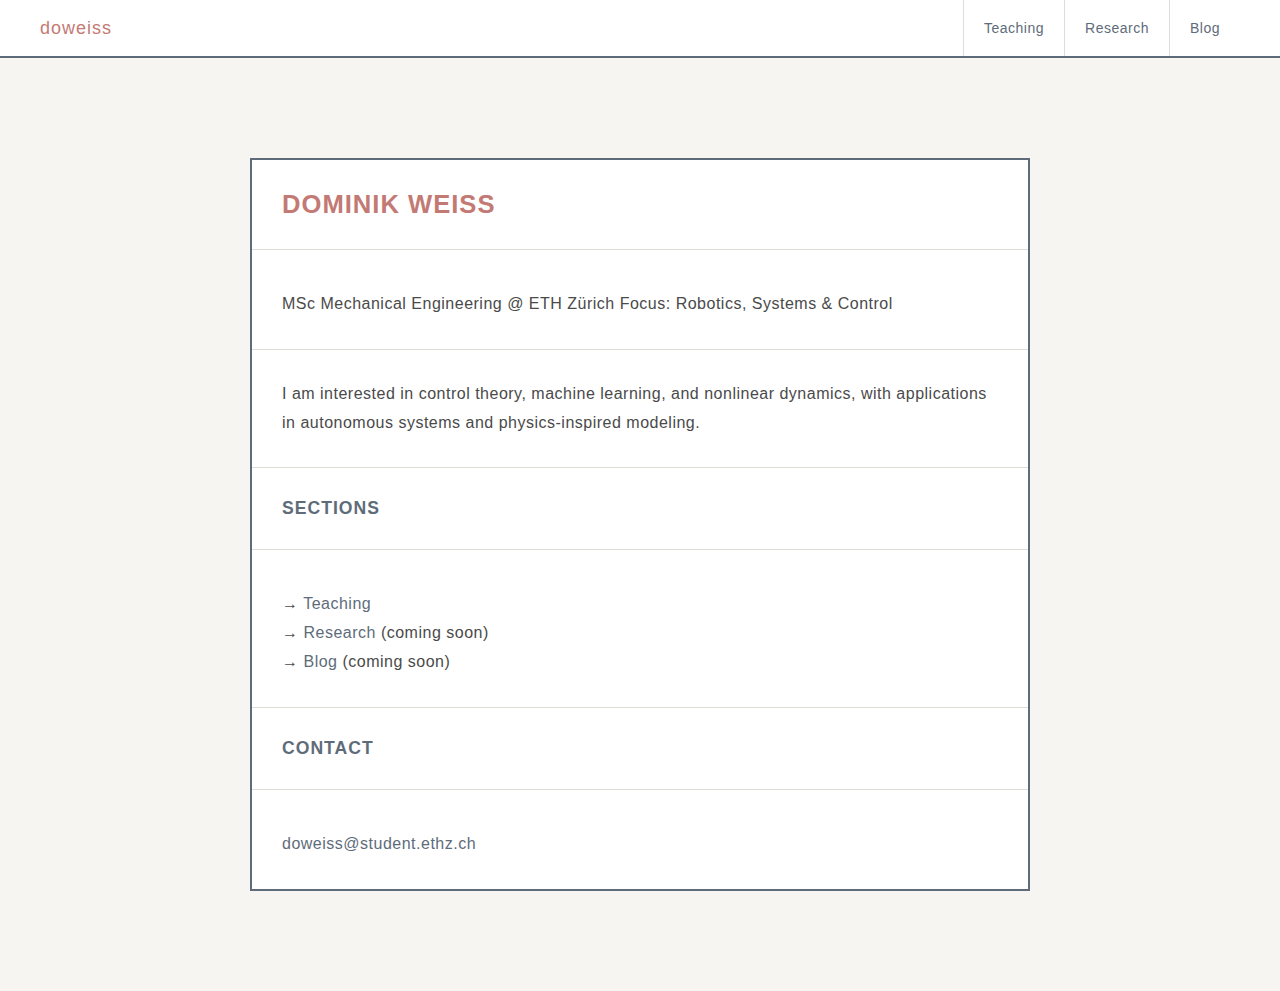
<file: index.html>
<!DOCTYPE html>
<html>
<head>
    <meta charset="utf-8">
    <title>Dominik Weiss</title>
    <link rel="stylesheet" href="style.css">
    <link href="https://fonts.googleapis.com/css2?family=Inter:wght@300;400&family=Scope+One&display=swap" rel="stylesheet">
</head>

<body>

<nav>
    <a class="logo" href="index.html">doweiss</a>
    <ul>
        <li><a href="teaching.html">Teaching</a></li>
        <li><a href="research.html">Research</a></li>
        <li><a href="blog.html">Blog</a></li>
    </ul>
</nav>

<div class="container">
    <h1>Dominik Weiss</h1>
    <p>
        MSc Mechanical Engineering @ ETH Zürich  
        Focus: Robotics, Systems & Control
    </p>

    <p>
        I am interested in control theory, machine learning, and nonlinear dynamics,
        with applications in autonomous systems and physics-inspired modeling.
    </p>

    <h2>Sections</h2>
    <p>
        → <a href="teaching.html">Teaching</a><br>
        → <a href="research.html">Research</a> (coming soon)<br>
        → <a href="blog.html">Blog</a> (coming soon)
    </p>

    <h2>Contact</h2>
    <p>
        <a href="mailto:doweiss@student.ethz.ch">doweiss@student.ethz.ch</a>
    </p>
</div>

</body>
</html>
</file>
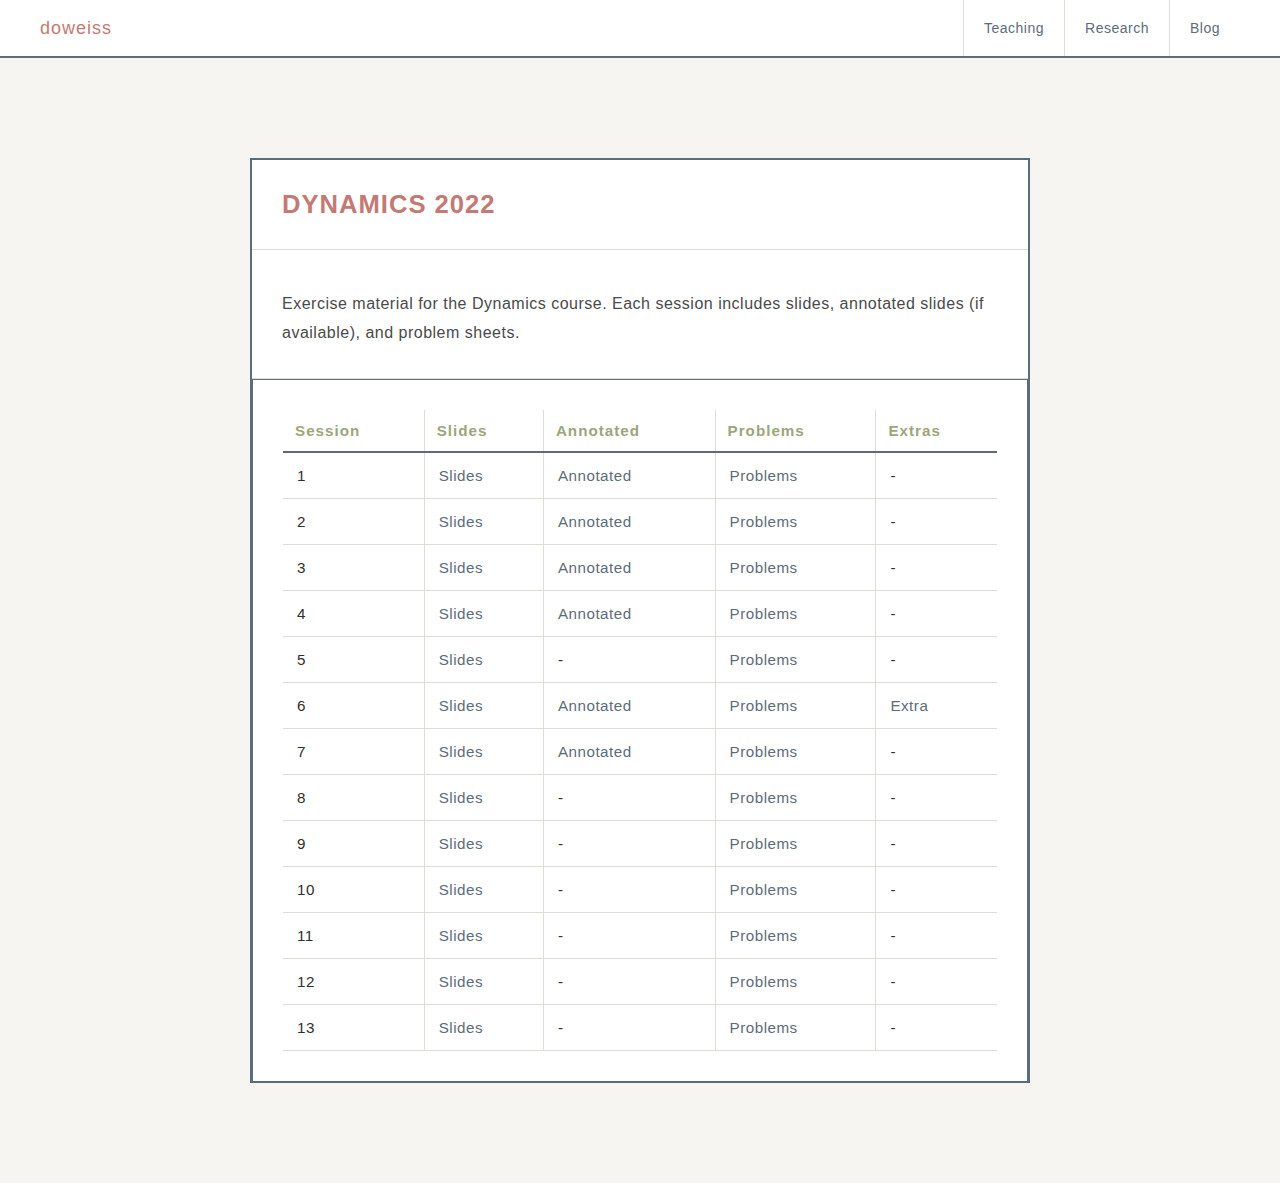
<file: teaching_2022.html>
<!DOCTYPE html>
<html>
<head>
    <meta charset="utf-8">
    <title>Dynamics 2022</title>
    <link rel="stylesheet" href="style.css">
</head>

<body>

<nav>
    <a class="logo" href="index.html">doweiss</a>
    <ul>
        <li><a href="teaching.html">Teaching</a></li>
        <li><a href="research.html">Research</a></li>
        <li><a href="blog.html">Blog</a></li>
    </ul>
</nav>

<div class="container">
    <h1>Dynamics 2022</h1>

    <p>
        Exercise material for the Dynamics course.  
        Each session includes slides, annotated slides (if available), and problem sheets.
    </p>

    <div class="table-wrapper">
        <table>
            <thead>
                <tr>
                    <th>Session</th>
                    <th>Slides</th>
                    <th>Annotated</th>
                    <th>Problems</th>
                    <th>Extras</th>
                </tr>
            </thead>
            <tbody>

                <!-- Sessions 1–13 -->
                <!-- Pattern applied consistently -->

                <tr>
                    <td>1</td>
                    <td><a href="./Dynamics2022/Theory_Recap_1.pdf" target="_blank">Slides</a></td>
                    <td><a href="./Dynamics2022/Theory_Recap_1_annotated.pdf" target="_blank">Annotated</a></td>
                    <td><a href="./Dynamics2022/Dyn_E1_Problems.pdf" target="_blank">Problems</a></td>
                    <td>-</td>
                </tr>

                <tr>
                    <td>2</td>
                    <td><a href="./Dynamics2022/Theory_Recap_2.pdf" target="_blank">Slides</a></td>
                    <td><a href="./Dynamics2022/Theory_Recap_2_annotated.pdf" target="_blank">Annotated</a></td>
                    <td><a href="./Dynamics2022/Dyn_E2_Problems.pdf" target="_blank">Problems</a></td>
                    <td>-</td>
                </tr>

                <tr>
                    <td>3</td>
                    <td><a href="./Dynamics2022/Theory_Recap_3.pdf" target="_blank">Slides</a></td>
                    <td><a href="./Dynamics2022/Theory_Recap_3_annotated.pdf" target="_blank">Annotated</a></td>
                    <td><a href="./Dynamics2022/Dyn_E3_Problems.pdf" target="_blank">Problems</a></td>
                    <td>-</td>
                </tr>

                <tr>
                    <td>4</td>
                    <td><a href="./Dynamics2022/Theory_Recap_4.pdf" target="_blank">Slides</a></td>
                    <td><a href="./Dynamics2022/Theory_Recap_4_annotated.pdf" target="_blank">Annotated</a></td>
                    <td><a href="./Dynamics2022/Dyn_E4_Problems.pdf" target="_blank">Problems</a></td>
                    <td>-</td>
                </tr>

                <tr>
                    <td>5</td>
                    <td><a href="./Dynamics2022/Theory_Recap_5.pdf" target="_blank">Slides</a></td>
                    <td>-</td>
                    <td><a href="./Dynamics2022/Dyn_E5_Problems.pdf" target="_blank">Problems</a></td>
                    <td>-</td>
                </tr>

                <tr>
                    <td>6</td>
                    <td><a href="./Dynamics2022/Theory_Recap_6.pdf" target="_blank">Slides</a></td>
                    <td><a href="./Dynamics2022/Theory_Recap_6_annotated.pdf" target="_blank">Annotated</a></td>
                    <td><a href="./Dynamics2022/Dyn_E6_Problems.pdf" target="_blank">Problems</a></td>
                    <td><a href="./Dynamics2022/E6_additional.pdf" target="_blank">Extra</a></td>
                </tr>

                <tr>
                    <td>7</td>
                    <td><a href="./Dynamics2022/Theory_Recap_7.pdf" target="_blank">Slides</a></td>
                    <td><a href="./Dynamics2022/Theory_Recap_7_annotated.pdf" target="_blank">Annotated</a></td>
                    <td><a href="./Dynamics2022/Dyn_E7_Problems.pdf" target="_blank">Problems</a></td>
                    <td>-</td>
                </tr>

                <tr>
                    <td>8</td>
                    <td><a href="./Dynamics2022/Theory_Recap_8.pdf" target="_blank">Slides</a></td>
                    <td>-</td>
                    <td><a href="./Dynamics2022/Dyn_E8_Problems.pdf" target="_blank">Problems</a></td>
                    <td>-</td>
                </tr>

                <tr>
                    <td>9</td>
                    <td><a href="./Dynamics2022/Theory_Recap_9.pdf" target="_blank">Slides</a></td>
                    <td>-</td>
                    <td><a href="./Dynamics2022/Dyn_E9_Problems.pdf" target="_blank">Problems</a></td>
                    <td>-</td>
                </tr>

                <tr>
                    <td>10</td>
                    <td><a href="./Dynamics2022/Theory_Recap_10.pdf" target="_blank">Slides</a></td>
                    <td>-</td>
                    <td><a href="./Dynamics2022/Dyn_E10_Problems.pdf" target="_blank">Problems</a></td>
                    <td>-</td>
                </tr>

                <tr>
                    <td>11</td>
                    <td><a href="./Dynamics2022/Theory_Recap_11.pdf" target="_blank">Slides</a></td>
                    <td>-</td>
                    <td><a href="./Dynamics2022/Dyn_E11_Problems.pdf" target="_blank">Problems</a></td>
                    <td>-</td>
                </tr>

                <tr>
                    <td>12</td>
                    <td><a href="./Dynamics2022/Theory_Recap_12.pdf" target="_blank">Slides</a></td>
                    <td>-</td>
                    <td><a href="./Dynamics2022/Dyn_E12_Problems.pdf" target="_blank">Problems</a></td>
                    <td>-</td>
                </tr>

                <tr>
                    <td>13</td>
                    <td><a href="./Dynamics2022/Theory_Recap_13.pdf" target="_blank">Slides</a></td>
                    <td>-</td>
                    <td><a href="./Dynamics2022/Dyn_E13_Problems.pdf" target="_blank">Problems</a></td>
                    <td>-</td>
                </tr>

            </tbody>
        </table>
    </div>
</div>

</body>
</html>
</file>
<file: style.css>
/* RESET */
* {
    margin: 0;
    padding: 0;
    box-sizing: border-box;
}

/* BASE */
body {
    font-family: "Poiret One", sans-serif;
    font-size: 1.05rem;
    letter-spacing: 0.5px;
    background-color: #f6f5f2;
    color: #2f2f2f;
}

/* NAVBAR */
nav {
    width: 100%;
    background-color: #ffffff;
    border-bottom: 2px solid #5E6C7A;
    display: flex;
    justify-content: space-between;
    align-items: center;
    padding: 0 40px;
}

nav .logo {
    font-size: 18px;
    color: #C37A74;
    text-decoration: none;
    letter-spacing: 1px;
}

nav ul {
    list-style: none;
    display: flex;
}

nav ul li a {
    display: block;
    padding: 20px;
    color: #5E6C7A;
    text-decoration: none;
    font-size: 14px;
    border-left: 1px solid #e0ddd6;
}

nav ul li a:hover {
    background-color: #f3f1ec;
    color: #C37A74;
}

/* MAIN CONTAINER */
.container {
    max-width: 780px;
    margin: 100px auto;
    padding: 0;

    border: 2px solid #5E6C7A;
    background-color: #ffffff;
}

/* SECTION BLOCKS */
.container > * {
    padding: 30px;
    border-bottom: 1px solid #e0ddd6;
}

.container > *:last-child {
    border-bottom: none;
}

/* HEADINGS */
h1, h2 {
    font-family: "Poiret One", sans-serif;
    letter-spacing: 1px;
    text-transform: uppercase;
}

h1 {
    font-family: "Poiret One", sans-serif;
    font-size: 1.6rem;
    color: #C37A74; /* terracotta */
    margin-bottom: 10px;
}

h2 {
    font-family: "Poiret One", sans-serif;
    font-size: 1.1rem;
    color: #5E6C7A; /* navy */
    margin-bottom: 10px;
}

/* TEXT */
p {
    font-size: 1rem;
    line-height: 1.8;
    color: #4a4a4a;
}

/* LINKS */
a {
    color: #5E6C7A;
    text-decoration: none;
}

a:hover {
    color: #C37A74;
    text-decoration: underline;
}

/* TABLE WRAPPER */
.table-wrapper {
    border: 1px solid #5E6C7A;
}

/* TABLE */
table {
    width: 100%;
    border-collapse: collapse;
}

/* HEADER */
table th {
    text-align: left;
    padding: 12px;
    font-size: 0.95rem;
    letter-spacing: 1px;
    color: #9DA57A; /* olive */
    border-bottom: 2px solid #5E6C7A;
}

/* CELLS */
table td {
    padding: 14px;
    font-size: 0.95rem;
    border-bottom: 1px solid #e0ddd6;
}

/* GRID LINES */
table td:not(:last-child),
table th:not(:last-child) {
    border-right: 1px solid #e0ddd6;
}

/* ROW HOVER */
table tr:hover {
    background-color: #f3f1ec;
}

/* YEAR BUTTONS */
.year-list a {
    display: block;
    padding: 16px;
    margin-bottom: 12px;

    border: 2px solid #9DA57A; /* olive */
    background-color: #ffffff;

    font-size: 1rem;
    color: #2f2f2f;

    transition: all 0.15s ease;
}

.year-list a:hover {
    border-color: #C37A74;
    color: #C37A74;
    background-color: #f8f5f3;
}

/* SMALL ACCENTS */
strong {
    color: #C37A74;
}

/* OPTIONAL: subtle “retro” feel */
.container,
.year-list a,
.table-wrapper {
    border-radius: 0px; /* keep sharp */
}
</file>
